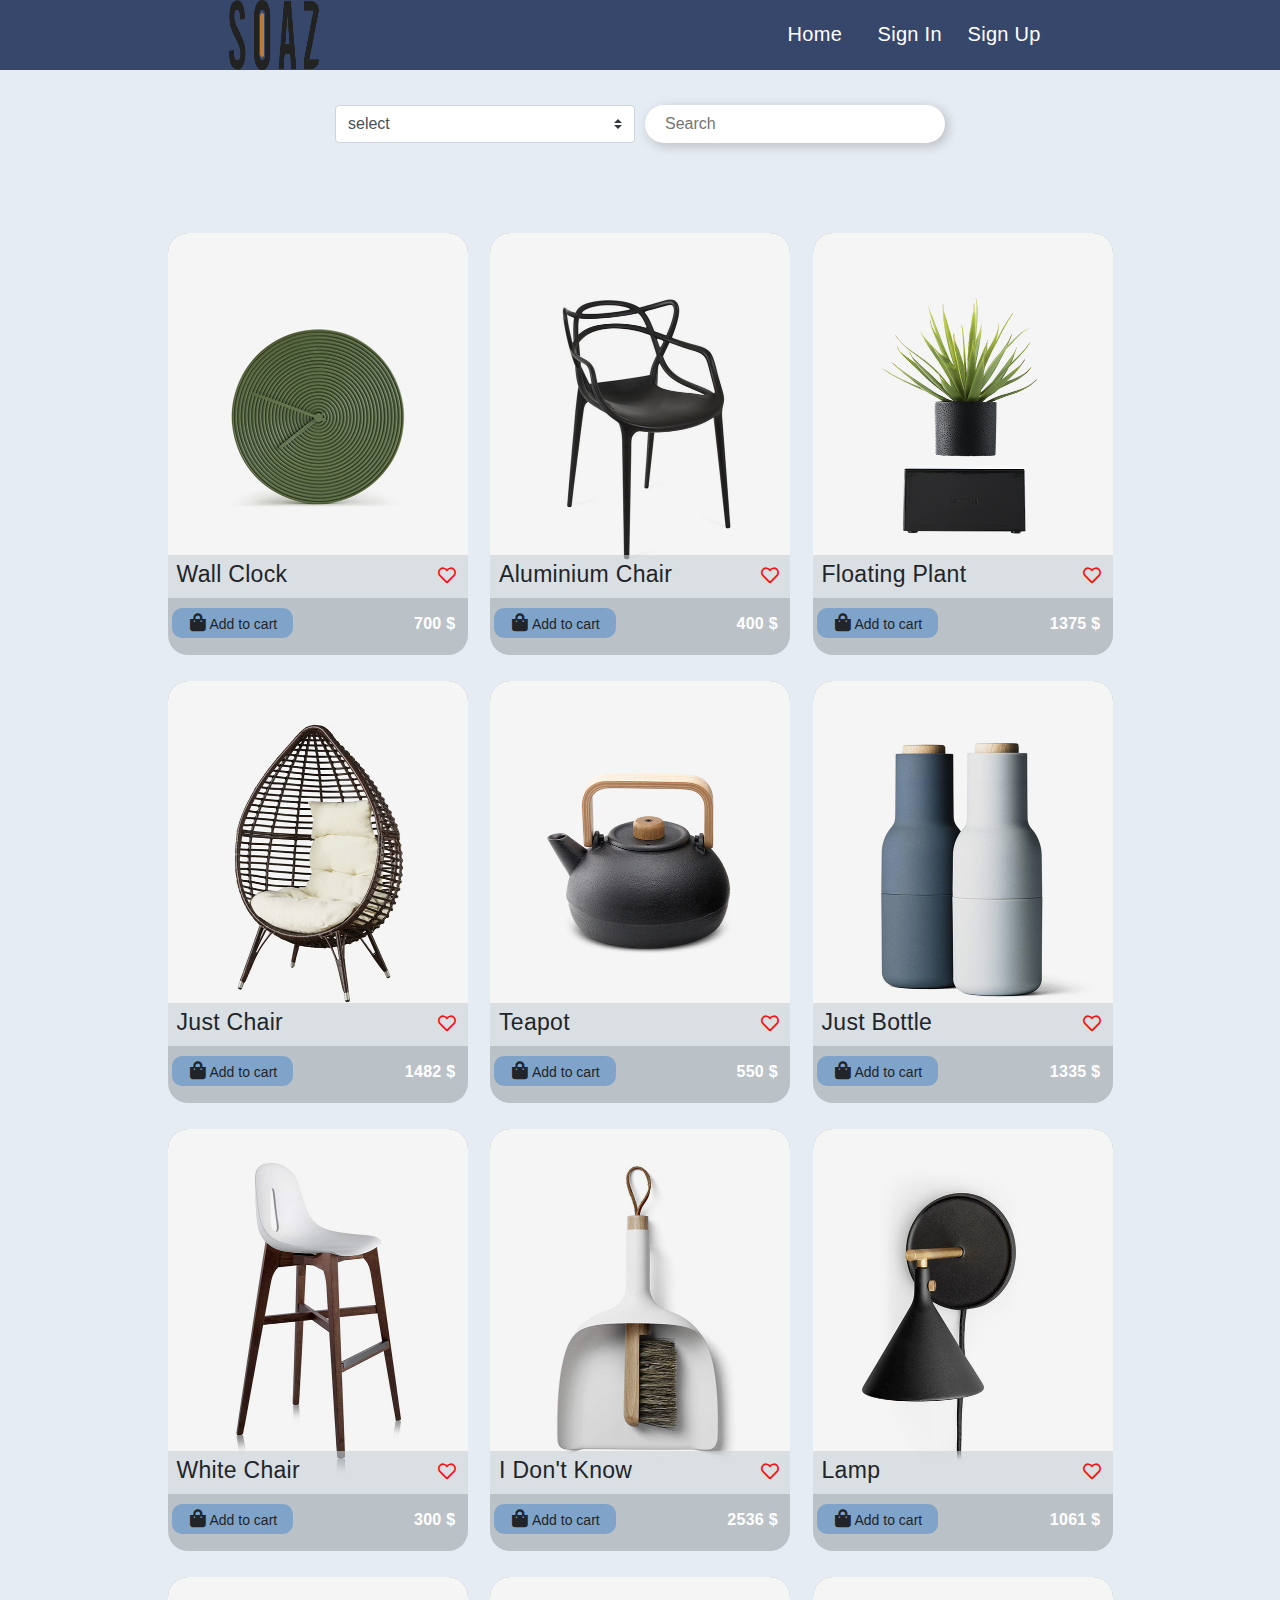
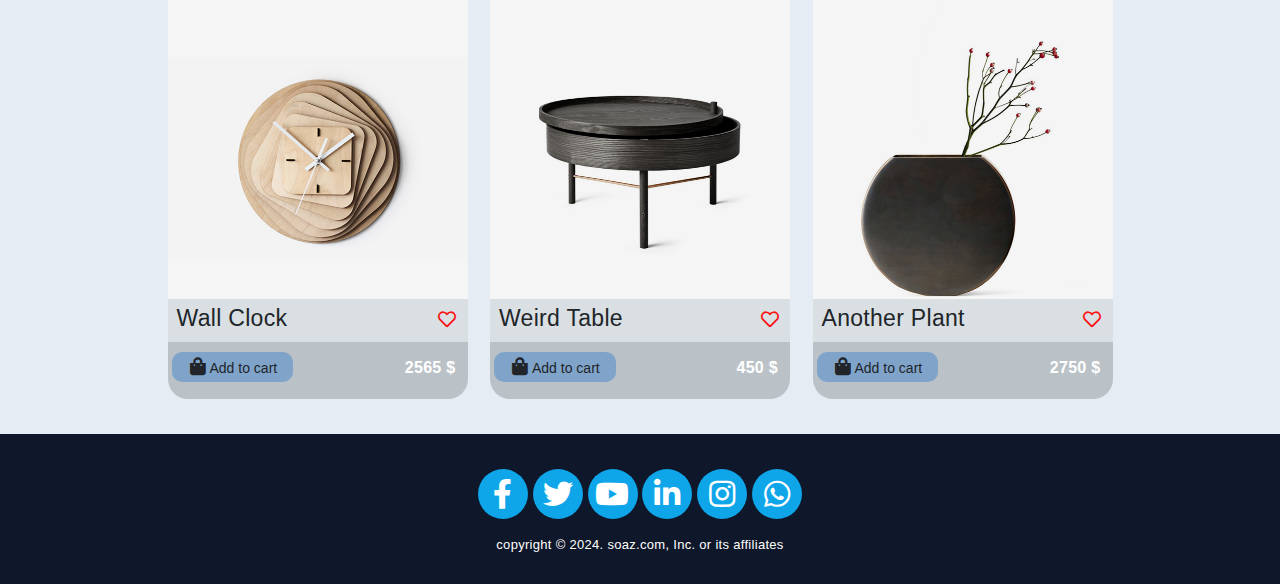
<file: index.html>
<html>

<head>
    <title>Soaz Store</title>
    <meta charset="UTF-8">
    <meta name="viewport" content="width=device-width, initial-scale=1">
    <link rel="stylesheet" href="https://maxcdn.bootstrapcdn.com/bootstrap/4.5.0/css/bootstrap.min.css">
    <link rel="stylesheet" href="css/all.css" />
    <link rel="stylesheet" href="css/style.css" />
</head>

<body>
    <header>
        <div>
            <div class="header-content">
                <a href="index.html"><img src="image/Logo.png" class="brand" alt="logo"></a>
                <nav class="nav">

                </nav>
            </div>
        </div>
    </header>
    <section class="search">
        <div class="search-form">
            <form>
                <select name="cars" class="custom-select">
                    <option selected>select </option>
                    <option value="0">Type</option>
                    <option value="1">Name</option>
                    <option value="2">Description</option>
                </select>
            </form>
            <input type="text" onkeyup=search(value) placeholder="Search">
        </div>
    </section>
    <section>
        <div id="product-container">
            
        </div>
    </section>
    <footer>
        <div class="footer">
            <div class="logo_icons">
                <ul class="icons">
                    <li><a href="https://facebook.com"><i class="fab fa-facebook-f"></i></a></li>
                    <li><a href="https://twitter.com"><i class="fab fa-twitter"></i></a></li>
                    <li><a href="https://youtube.com"><i class="fab fa-youtube"></i></a></li>
                    <li><a href="https://linkedin.com"><i class="fab fa-linkedin-in"></i></a></li>
                    <li><a href="https://instagram.com"><i class="fab fa-instagram"></i></a></li>
                    <li><a href="https://whatsapp.com"><i class="fab fa-whatsapp"></i></a></li>
                </ul>
            </div>
            <p class="copyright">copyright &copy; 2024. soaz.com, Inc. or its affiliates</p>
        </div>
    </footer>
    <script src="https://cdnjs.cloudflare.com/ajax/libs/popper.js/1.14.7/umd/popper.min.js"></script>
    <script src="https://ajax.googleapis.com/ajax/libs/jquery/3.6.4/jquery.min.js"></script>
    <script src="https://maxcdn.bootstrapcdn.com/bootstrap/4.5.0/js/bootstrap.min.js"></script>
    <script src="js/script.js"></script>
    <script src="js/header.js"></script>
</body>
</html>
</file>
<file: css/style.css>
* {
    margin: 0;
    padding: 0;
    box-sizing: border-box;
}

html {
    scroll-behavior: smooth;
}

body {
    letter-spacing: 0.3px;
    font-family: Arial, Heivetica, sans-serif;
    padding-bottom: 100px;
    background-color: #e6ecf3;
    position: relative;
}

a {
    text-decoration: none;
    color: #ffffff;
}

a:hover {
    opacity: 0.6;
    text-decoration: none;
    color: #0EA5E9;
}

header {
    height: auto;
    background-color: #37476c;
}

.header-content {
    display: flex;
    justify-content: space-around;
    flex-wrap: wrap;
}

.header-content .brand {
    height: 70px;
    width: 90px;
    border-radius: 10px;
}

nav li a {
    display: block;
    color: rgb(255, 255, 255);
    min-width: 80px;
    padding: 5px;
    margin: 0px 5px;
    font-size: 20px;
}

header .nav {
    align-self: flex-end;
}

nav ul {
    display: flex;
    list-style: none;
}

nav ul#user_info {
    display: flex;
    align-items: end;
    position: relative;
    justify-content: center;
    flex-wrap: wrap;
}

nav ul#user_info li i {
    color: #ddd;
    font-size: 20px;
    cursor: pointer;
}

nav ul#user_info li {
    margin: 0px 10px;
    position: relative;
}

nav ul#user_info #badge {
    position: absolute;
    top: -5%;
    left: 53%;
    width: 20px;
    height: 20px;
    background-color: rgba(15, 96, 171, 0.571);
    color: #ffffff;
    text-align: center;
    padding: 1px;
    border-radius: 50%;
    font-size: 13px;
}

header .shopping_cart {
    position: relative;
    width: 34px;
    height: 34px;
}

header #carts-products {
    display: none;
    position: absolute;
    left: 50%;
    transform: translateX(-40%);
    top: 100%;
    width: 300px;
    background-color: #677883;
    border-radius: 20px;
    z-index: 5;
    text-align: center;
}

header .c-bag .bagItem {
    margin: 5px;
    display: flex;
    flex-wrap: nowrap;
    align-items: baseline;
    font-size: 14px;
}

header .c-bag .cart-sell {
    display: flex;
    flex-wrap: nowrap;
    justify-content: center;
    align-items: baseline;
}

header .c-bag .cart-sell i {
    margin: 10px;
    font-size: 14px;
    width: 25px;
    height: 25px;
    padding: 3px;
    text-align: center;
}

header .c-bag .cart-sell p {
    font-size: 16px;
}

/* //////////////////////////////////////////////////////////////// */
.search {
    margin: 30px 0;
}

.search .search-form {
    display: flex;
    justify-content: center;
}

.search form {
    width: 300px;
    margin: 5px;
}

.search input {
    width: 300px;
    height: 38px;
    margin: 5px;
    outline-width: 0px;
    border-radius: 20px;
    border: 0px;
    padding: 3px;
    padding-left: 20px;
    box-shadow: 3px 3px 12px rgba(0,0,0,0.2);
}
/* ////////////////////////////////////////////////////////// */
#product-container {
    margin: 50px auto;
    width: 80%;
    height: auto;
    padding: 22px;
    display: flex;
    flex-direction: row;
    flex-wrap: wrap;
    justify-content: space-evenly;
}

.product-item {
    background-color: rgb(187, 194, 199);
    width: 300px;
    height: auto;
    border-radius: 20px;
    overflow: hidden;
    margin: 13px 5px;
    transition: 0.7s;
    border-radius: 20px solid;
}

.product-item:hover {
    transform: scale(1.09);
    box-shadow: 8px 4px 35px rgba(98, 150, 192, 0.582);
}

.product-item .figure {
    position: relative;
    overflow: hidden;
    margin-bottom: 2%;
    height: 90%;
}

.product-item img {
    border-top-left-radius: 20px;
    border-top-right-radius: 20px;
    width: 100%;
    height: 100%;
}

.product-item .product-info span {
    font-size: 23px;
    line-height: 30px;
}

.product-item .product-info i {
    float: right;
    margin-right: 4%;
    line-height: 30px;
    color: #fc1212;
    font-size: 20px;
}

.product-item .d_col i {
    font-size: 18px;
    margin: 2px;
}

.product-item .d_col {
    display: flex;
    flex-direction: row;
    align-items: baseline;
    justify-content: space-between;
    margin-bottom: 5px;
}

.product-item .product-info {
    position: absolute;
    top: 88%;
    left: 0%;
    padding: 1% 3%;
    width: 100%;
    height: 100%;
    background-color: rgba(198, 208, 215, 0.6);
}

.product-item .price {
    float: right;
    margin-right: 4%;
    line-height: 30px;
    color: #ffffff;
}

.product-item button {
    padding: 2px 15px;
    width: auto;
    border-radius: 10px;
}

.product-item .btn:hover {
    opacity: 0.8;
}

@media(max-width:800px) {
    #product-container {
        width: 90%;
    }

    .product-item .product-info i {
        line-height: 35px;
        font-size: 16px;
    }

    .product-item .product-info {
        top: 87%;
        padding: 1% 3%;
    }

    .product-item .btn {
        padding: 0px 10px;
        width: auto;
        height: 25px;
        border-radius: 25px;
    }

    .product-item .product-info span {
        font-size: 20px;
        line-height: 23px;
    }

    .product-item .product-info p {
        font-size: 14px;
    }
}

@media(max-width:600px) {
    body {

        background-size: contain;
    }

    .product-item .product-info i {
        font-size: 14px;
    }

    .product-item .product-info span {
        font-size: 16px;
    }

    .product-item .product-info p {
        font-size: 12px;
    }

    .product-item .product-info {
        top: 88%;
        padding: 1% 3%;
    }

    .product-item .btn {
        display: block;
        font-size: 14px;
    }

    .product-item .price {
        text-align: center;
        font-size: 14px;
    }
}

@media(max-width:425px) {
    .header-content {
        justify-content: center;
    }
}
/* /////////////////////////////////////////////////// */
.footer{
    background-color: #0F172A;
    width: 100%;
    height: 150px;
    text-align: center;
    position: absolute;
    bottom: 0;
}
.icons{
    margin-top: 20px;
    padding-top: 15px;
}
.icons li:hover{
    background-color: #fff;
}
.icons li{
    background-color: #0EA5E9;
    width: 50px;
    height: 50px;
    display: inline-block;
    border-radius: 50%;
}
.icons li a i:hover{
    color: #000;
}
.icons li a i{
    color: #ffffff;
    font-size: 30px;
    width: 50px;
    height: 50px;
    padding-top: 10px;
    border-radius: 50%;
}
.icons li a i:hover{
    color: #0EA5E9;
}
.copyright{
    font-family: sans-serif;
    color: #fff;
    margin-top: 10px;
    font-size: 13px;
}
</file>
